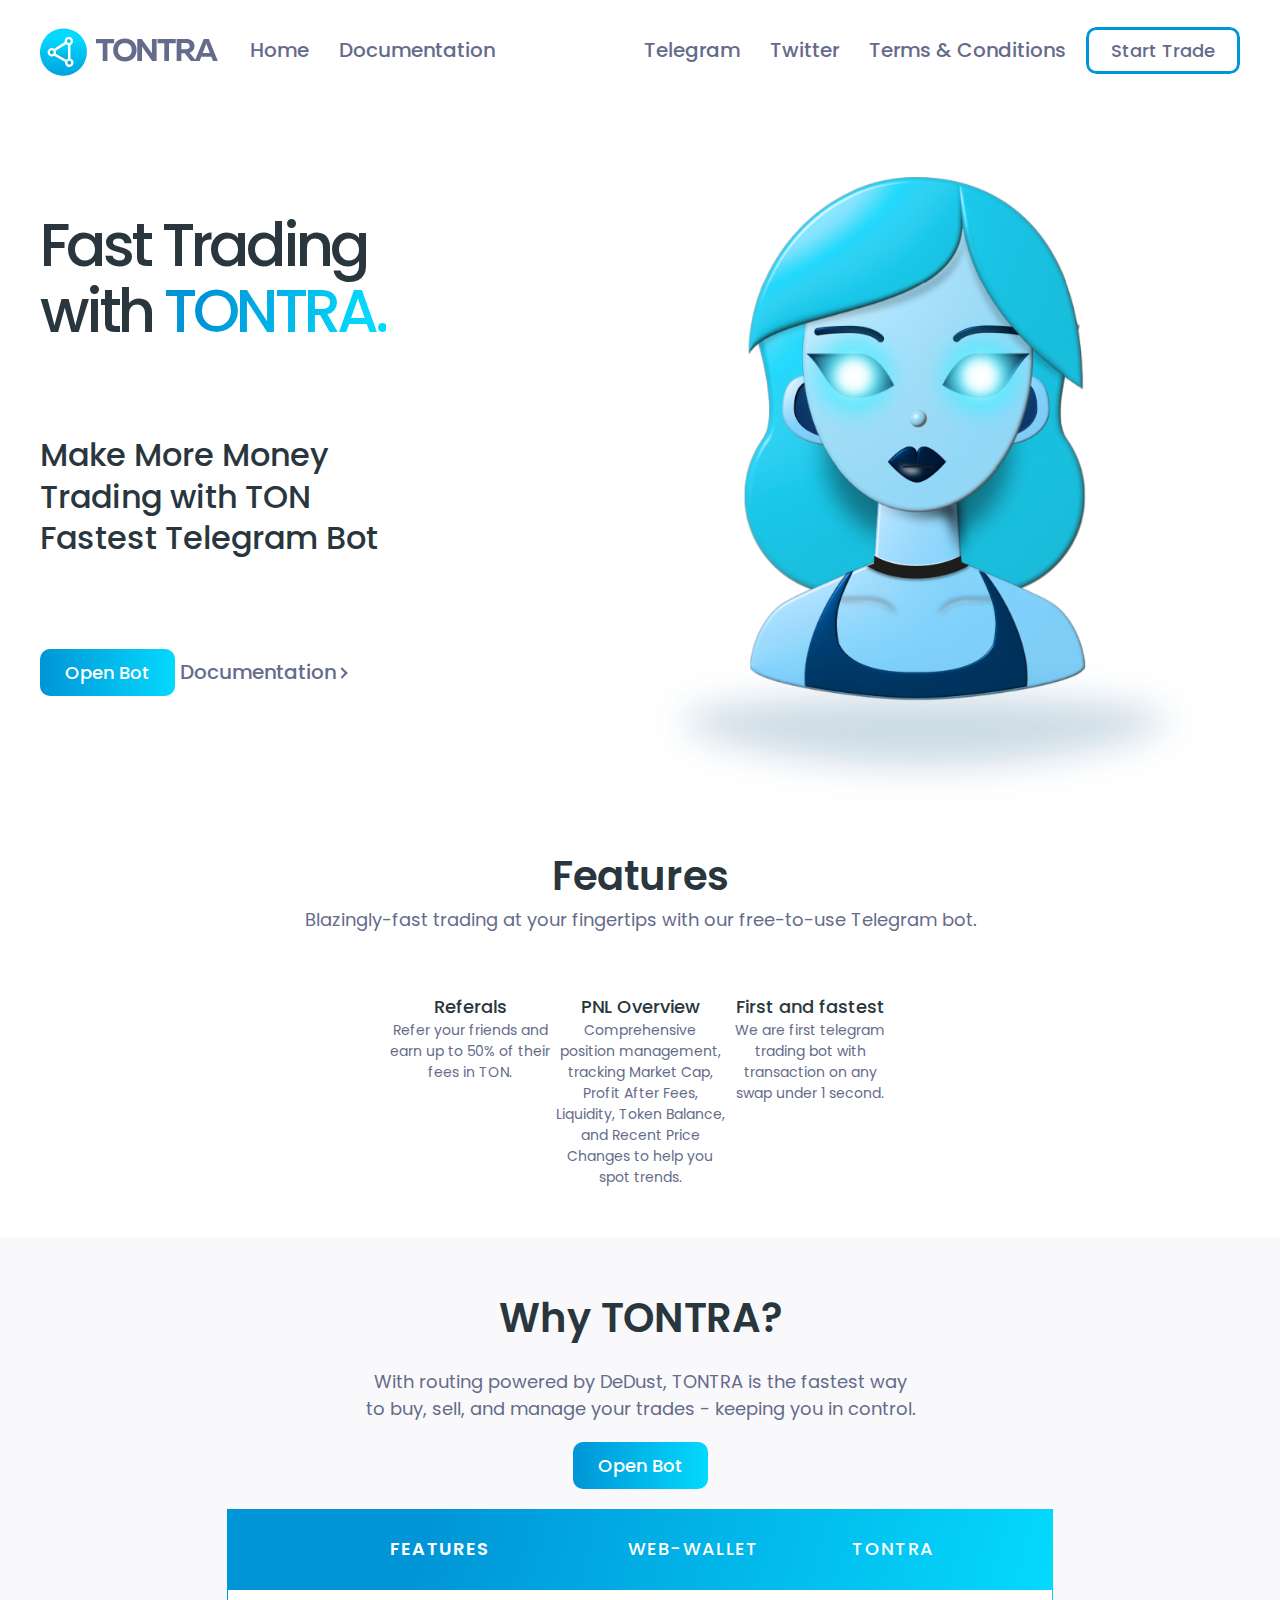
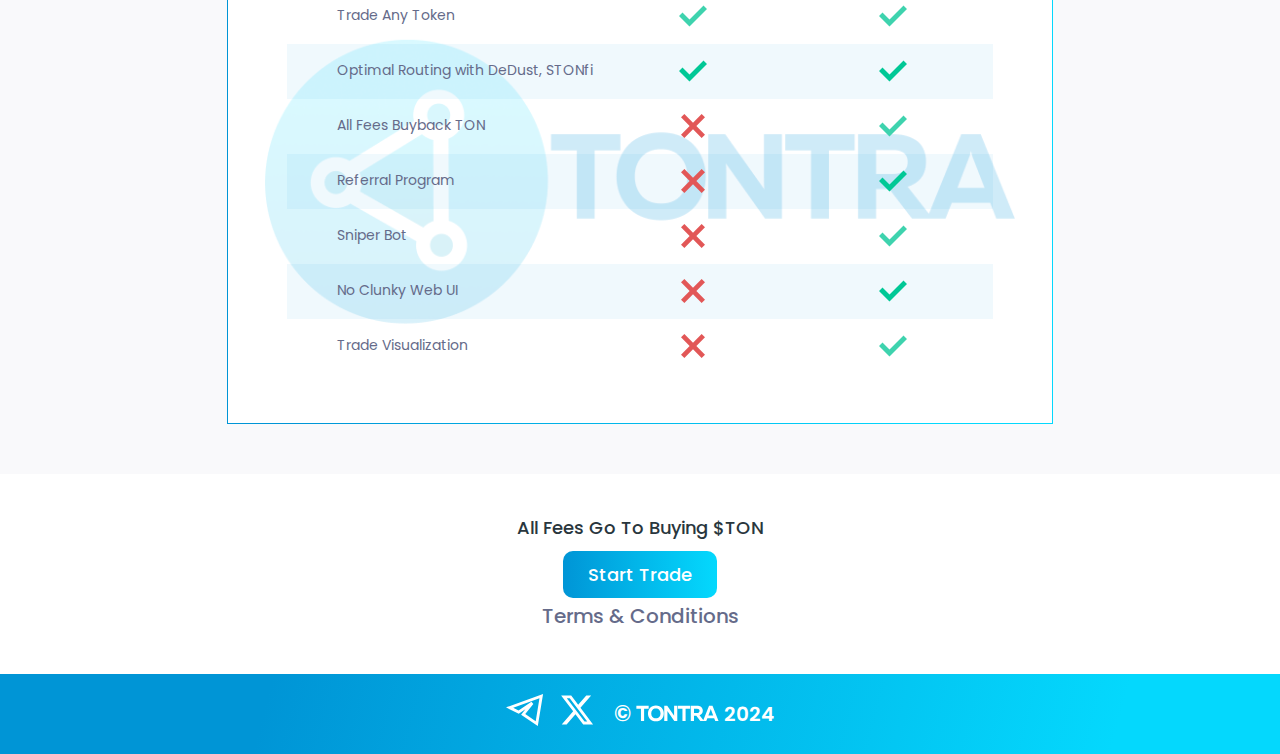
<file: index.html>
<!DOCTYPE html>
<html lang="en">
<head>
    <meta charset="UTF-8">
    <meta name="viewport" content="width=device-width, initial-scale=1.0">

    <link rel="icon" sizes="192x192" href="assets/images/favicon.png" type="image/png">
    <link rel="shortcut icon" href="assets/images/shortcuticon.png" type="image/png">
    <link rel="apple-touch-icon" href="assets/images/applefavicon.png" type="image/png">

    <link rel="stylesheet" href="style.css">
    <title>TONTRA - Fastest Telegram Bot in TON chain!</title>
</head>
<body>
    <header>
        <nav>
            <div class="left-nav">
                <div class="logo">
                    <img src="assets/images/header_logo.svg" height="65" width="190">
                </div>
                <ul>
                    <li><a href="index.html">Home</a></li>
                    <li><a href="#">Documentation</a></li>
                </ul>
            </div>
            <div class="right-nav">
                <ul>
                    <li><a href="#">Telegram</a></li>
                    <li><a href="#">Twitter</a></li>
                    <li><a href="termsandconditions.html">Terms & Conditions</a></li>
                </ul>
                <button class="bordered"><span>Start Trade</span></button>
            </div>
        </nav>
    </header>

    <main>
        <section id="hero-section">
            <div class="content">
                <div class="slogan">
                    <h1>Fast Trading <br>
                        with <span class="gradient-text">TONTRA.</span>
                    </h1>
                    <h3 class="subtitle">
                        Make More Money Trading with TON Fastest Telegram Bot
                    </h3>
                    <div>
                        <button><span>Open Bot</span></button>
                        <a class="button-link" href="#">Documentation</a>
                    </div>
                </div>
                <img class="avatar" src="assets/images/Tontra_avatar.png" alt="TONTRA avatar">
            </div>
        </section>
        <section id="features">
            <div class="content">
                <h2>Features</h2>
                <p>Blazingly-fast trading at your fingertips with our free-to-use Telegram bot.</p>
                <ul>
                    <li>
                        <div>
                            <h4>Referals</h4>
                            <p>Refer your friends and earn up to 50% of their fees in&nbsp;TON.</p>
                        </div>
                    </li>
                    <li>
                        <div>
                            <h4>PNL Overview</h4>
                            <p>Comprehensive position management, tracking Market Cap, Profit After Fees, Liquidity, Token Balance, and Recent Price Changes to help you spot trends.</p>
                        </div>
                    </li>
                    <li>
                        <div>
                            <h4>First and fastest</h4>
                            <p>We are first telegram trading bot with transaction on any swap under 1 second.</p>
                        </div>
                    </li>
                </ul>
            </div>
        </section>
        <section id="benefits">
            <div class="content">
                <h2>Why TONTRA?</h2>
                <p>With routing powered by DeDust, TONTRA is the fastest way to&nbsp;buy, sell, and manage your trades - keeping you in control.</p>
                <button><span>Open Bot</span></button>
                <div class="table-grid-wrapper">
                    <img class="table-img" src="assets/images/Logo_table_bg.png" alt="Table background">
                    <div class="comparison-table-grid">
                        <div class="table-header">features</div>
                        <div class="table-header">web-wallet</div>
                        <div class="table-header">tontra</div>

                        <div>Trade Any Token</div><div><img src="assets/images/odd_check.svg" alt="Check icon"></div><div><img src="assets/images/odd_check.svg" alt="Check icon"></div>
                        <div>Optimal Routing with DeDust, STONfi</div><div><img src="assets/images/even_check.svg" alt="Check icon"></div><div><img src="assets/images/even_check.svg" alt="Check icon"></div>
                        <div>All Fees Buyback TON</div><div><img src="assets/images/odd_cancel.svg" alt="Cancel icon"></div><div><img src="assets/images/odd_check.svg" alt="Check icon"></div>
                        <div>Referral Program</div><div><img src="assets/images/even_cancel.svg" alt="Cancel icon"></div><div><img src="assets/images/even_check.svg" alt="Check icon"></div>
                        <div>Sniper Bot</div><div><img src="assets/images/odd_cancel.svg" alt="Cancel icon"></div><div><img src="assets/images/odd_check.svg" alt="Check icon"></div>
                        <div>No Clunky Web UI</div><div><img src="assets/images/even_cancel.svg" alt="Cancel icon"></div><div><img src="assets/images/even_check.svg" alt="Check icon"></div>
                        <div>Trade Visualization</div><div><img src="assets/images/odd_cancel.svg" alt="Cancel icon"></div><div><img src="assets/images/odd_check.svg" alt="Check icon"></div>
                    </div>
                </div>
            </div>
        </section>
        <section id="action">
            <div class="content">
                <h4>All Fees Go To Buying $TON</h4>
                <button><span>Start Trade</span></button>
                <a href="termsandconditions.html">Terms & Conditions</a>
            </div>
        </section>
    </main>
    
    <footer>
        <div class="container">
            <div class="socials">
                <ul>
                    <li>
                        <a href="">
                            <img src="assets/images/Tg_logo.svg" alt="">
                        </a>
                    </li>
                    <li>
                        <a href="">
                            <img src="assets/images/X_logo.svg" alt="">
                        </a>
                    </li>
                </ul>
            </div>
            <div class="copyright">
                <span class="copyright-mark">&#169;</span>
                <img src="assets/images/Tontra_footer_logo.svg" alt="">
                <span>2024</span>
            </div>
        </div>
    </footer>
</body>
</html>
</file>
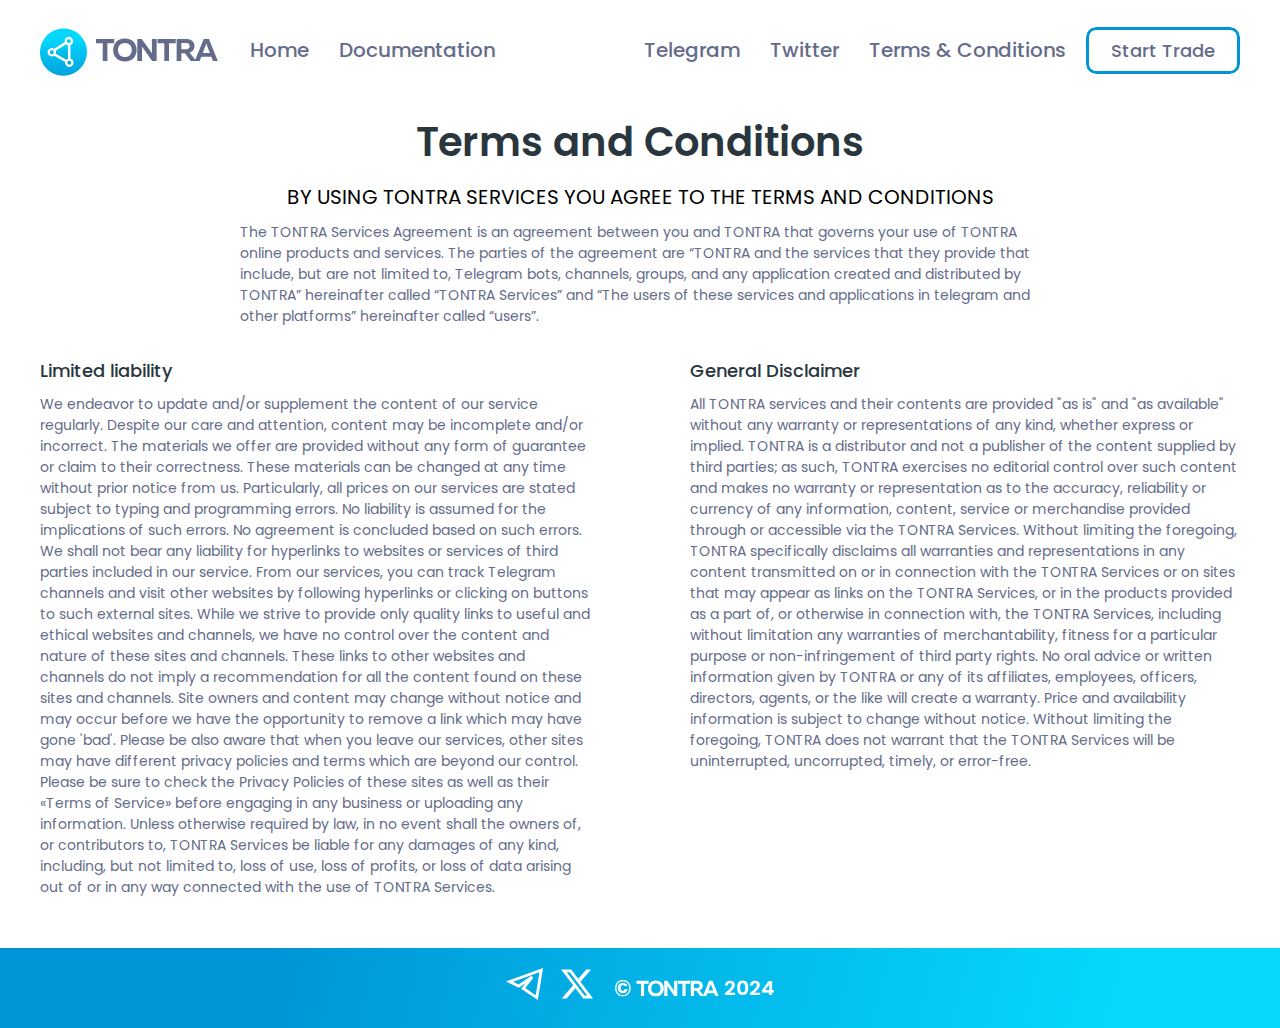
<file: termsandconditions.html>
<!DOCTYPE html>
<html lang="en">
<head>
    <meta charset="UTF-8">
    <meta name="viewport" content="width=device-width, initial-scale=1.0">

    <link rel="icon" sizes="192x192" href="assets/images/favicon.png" type="image/png">
    <link rel="shortcut icon" href="assets/images/shortcuticon.png" type="image/png">
    <link rel="apple-touch-icon" href="assets/images/applefavicon.png" type="image/png">

    <link rel="stylesheet" href="style.css">
    <title>TONTRA - Fastest Telegram Bot in TON chain!</title>
</head>
<body>
    <header>
        <nav>
            <div class="left-nav">
                <div class="logo">
                    <img src="assets/images/header_logo.svg" height="65" width="190">
                </div>
                <ul>
                    <li><a href="index.html">Home</a></li>
                    <li><a href="#">Documentation</a></li>
                </ul>
            </div>
            <div class="right-nav">
                <ul>
                    <li><a href="#">Telegram</a></li>
                    <li><a href="#">Twitter</a></li>
                    <li><a href="#">Terms & Conditions</a></li>
                </ul>
                <button class="bordered"><span>Start Trade</span></button>
            </div>
        </nav>
    </header>

    <main>
        <section id="terms-conditions">
            <div class="content">
                <h2>Terms and Conditions</h2>
                <span style="font-size: clamp(0.875rem, 0.625rem + 0.8333vw, 1.25rem);">BY USING TONTRA SERVICES YOU AGREE TO THE TERMS AND CONDITIONS</span>
                <p>The TONTRA Services Agreement is an agreement between you and TONTRA that governs your use of TONTRA online products and services. The parties of the agreement are “TONTRA and the services that they provide that include, but are not limited to, Telegram bots, channels, groups, and any application created and distributed by TONTRA” hereinafter called “TONTRA Services” and “The users of these services and applications in telegram and other platforms” hereinafter called “users”.</p>
                <article>
                    <aside>
                        <h3>Limited liability</h3>
                        <p>We endeavor to update and/or supplement the content of our service regularly. Despite our care and attention, content may be incomplete and/or incorrect. The materials we offer are provided without any form of guarantee or claim to their correctness. These materials can be changed at any time without prior notice from us. Particularly, all prices on our services are stated subject to typing and programming errors. No liability is assumed for the implications of such errors. No agreement is concluded based on such errors. We shall not bear any liability for hyperlinks to websites or services of third parties included in our service. From our services, you can track Telegram channels and visit other websites by following hyperlinks or clicking on buttons to such external sites. While we strive to provide only quality links to useful and ethical websites and channels, we have no control over the content and nature of these sites and channels. These links to other websites and channels do not imply a recommendation for all the content found on these sites and channels. Site owners and content may change without notice and may occur before we have the opportunity to remove a link which may have gone 'bad'. Please be also aware that when you leave our services, other sites may have different privacy policies and terms which are beyond our control. Please be sure to check the Privacy Policies of these sites as well as their «Terms of Service» before engaging in any business or uploading any information. Unless otherwise required by law, in no event shall the owners of, or contributors to, TONTRA Services be liable for any damages of any kind, including, but not limited to, loss of use, loss of profits, or loss of data arising out of or in any way connected with the use of TONTRA Services.</p>
                    </aside>
                    <aside>
                        <h3>General Disclaimer</h3>
                        <p>All TONTRA services and their contents are provided "as is" and "as available" without any warranty or representations of any kind, whether express or implied. TONTRA is a distributor and not a publisher of the content supplied by third parties; as such, TONTRA exercises no editorial control over such content and makes no warranty or representation as to the accuracy, reliability or currency of any information, content, service or merchandise provided through or accessible via the TONTRA Services. Without limiting the foregoing, TONTRA specifically disclaims all warranties and representations in any content transmitted on or in connection with the TONTRA Services or on sites that may appear as links on the TONTRA Services, or in the products provided as a part of, or otherwise in connection with, the TONTRA Services, including without limitation any warranties of merchantability, fitness for a particular purpose or non-infringement of third party rights. No oral advice or written information given by TONTRA or any of its affiliates, employees, officers, directors, agents, or the like will create a warranty. Price and availability information is subject to change without notice. Without limiting the foregoing, TONTRA does not warrant that the TONTRA Services will be uninterrupted, uncorrupted, timely, or error-free.</p>
                    </aside>
                </article>
            </div>
        </section>
    </main>
    
    <footer>
        <div class="container">
            <div class="socials">
                <ul>
                    <li>
                        <a href="">
                            <img src="assets/images/Tg_logo.svg" alt="">
                        </a>
                    </li>
                    <li>
                        <a href="">
                            <img src="assets/images/X_logo.svg" alt="">
                        </a>
                    </li>
                </ul>
            </div>
            <div class="copyright">
                <span class="copyright-mark">&#169;</span>
                <img src="assets/images/Tontra_footer_logo.svg" alt="">
                <span>2024</span>
            </div>
        </div>
    </footer>
</body>
</html>
</file>
<file: style.css>
/* http://meyerweb.com/eric/tools/css/reset/ 
   v2.0 | 20110126
   License: none (public domain)
*/
html, body, div, span, applet, object, iframe,
h1, h2, h3, h4, h5, h6, p, blockquote, pre,
a, abbr, acronym, address, big, cite, code,
del, dfn, em, img, ins, kbd, q, s, samp,
small, strike, strong, sub, sup, tt, var,
b, u, i, center,
dl, dt, dd, ol, ul, li,
fieldset, form, label, legend,
table, caption, tbody, tfoot, thead, tr, th, td,
article, aside, canvas, details, embed,
figure, figcaption, footer, header, hgroup,
menu, nav, output, ruby, section, summary,
time, mark, audio, video {
  margin: 0;
  padding: 0;
  border: 0;
  font-size: 100%;
  font: inherit;
  vertical-align: baseline;
}

/* HTML5 display-role reset for older browsers */
article, aside, details, figcaption, figure,
footer, header, hgroup, menu, nav, section {
  display: block;
}

body {
  line-height: 1;
}

ol, ul {
  list-style: none;
}

blockquote, q {
  quotes: none;
}

blockquote:before, blockquote:after,
q:before, q:after {
  content: "";
  content: none;
}

table {
  border-collapse: collapse;
  border-spacing: 0;
}

@font-face {
  font-family: "Poppins-Regular";
  src: url(assets/fonts/Poppins-Regular.ttf);
}
@font-face {
  font-family: "Poppins-Medium";
  src: url(assets/fonts/Poppins-Medium.ttf);
}
@font-face {
  font-family: "Poppins-SemiBold";
  src: url(assets/fonts/Poppins-SemiBold.ttf);
}
@font-face {
  font-family: "Poppins-Bold";
  src: url(assets/fonts/Poppins-Bold.ttf);
}
@font-face {
  font-family: "Poppins-Black";
  src: url(assets/fonts/Poppins-Black.ttf);
}
:root {
  --main-bg-color: #FFFFFF;
  --accent-bg-color: #F9F9FB;
  --additional-bg-color: #030303;
  --bypass-bg-color: rgb(0,149,214);
  --bypass-border-color: #0095D6;
  --gradient-bg-color: linear-gradient(105deg, rgba(0,149,214,1) 21%, rgba(4,216,253,1) 87%);
  --empty-bg-color: linear-gradient(105deg, rgba(0,149,214,0) 21%, rgba(4,216,253,0) 87%);
  --gradient-button-color: linear-gradient(90deg, rgba(0,149,214,1) 0%, rgba(4,216,253,1) 33%, rgba(1,105,168,1) 66%, rgba(1,176,213,1) 100%);
  --default-text-color: #656B8A;
  --title-text-color: #29363D;
  --outline-button-border: 3px solid var(--gradient-bg-color, #0095D6);
  --font: 18px "Poppins-Regular";
  --font-medium: "Poppins-Medium";
  --font-semibold: "Poppins-SemiBold";
}

html, body {
  height: 100%;
  width: 100%;
}

html, body, * {
  box-sizing: border-box;
}

body {
  background: var(--main-bg-color);
  font: var(--font);
  display: grid;
  grid-template-rows: auto 1fr auto;
}
body h1, body h3, body h4 {
  font-family: var(--font-medium);
  color: var(--title-text-color);
}
body h2 {
  font-size: clamp(1.25rem, 0.4167rem + 2.7778vw, 2.5rem);
  font-family: var(--font-semibold);
  color: var(--title-text-color);
}
body h1 {
  font-size: clamp(2.5rem, 1.6667rem + 2.7778vw, 3.75rem);
  letter-spacing: -0.25rem;
  line-height: 110%;
  color: var(--title-text-color);
}
body h1 span.gradient-text {
  background: var(--gradient-bg-color);
  -webkit-background-clip: text;
  -webkit-text-fill-color: transparent;
}
body h3.subtitle {
  font-size: clamp(1.25rem, 0.75rem + 1.6667vw, 2rem);
  line-height: 130%;
}
body p, body a {
  color: var(--default-text-color, #656B8A);
}
body a {
  text-decoration: none;
  font-size: clamp(0.875rem, 0.625rem + 0.8333vw, 1.25rem);
  transition: color 0.3s linear;
  font-family: var(--font-medium);
  line-height: 80%;
}
body a:hover {
  color: var(--bypass-border-color, #0095D6);
}
body a.button-link {
  position: relative;
}
body a.button-link:after {
  content: "";
  position: absolute;
  right: -10px;
  top: calc(50% + 1px);
  display: block;
  height: 6px;
  width: 6px;
  border-left: 2px solid var(--default-text-color, #656B8A);
  border-bottom: 2px solid var(--default-text-color, #656B8A);
  transform: translateY(-50%) rotate(225deg);
  transition: all 0.3s linear;
}
body a.button-link:hover:after {
  border-left: 2px solid var(--bypass-border-color, #0095D6);
  border-bottom: 2px solid var(--bypass-border-color, #0095D6);
}
body button {
  padding: 10px 25px;
  color: var(--main-bg-color, #FFFFFF);
  border-radius: 10px;
  border: none;
  outline: none;
  font-size: clamp(0.875rem, 0.7083rem + 0.5556vw, 1.125rem);
  font-family: var(--font-medium);
  position: relative;
  overflow: hidden;
  max-width: -moz-fit-content;
  max-width: fit-content;
}
body button > span {
  z-index: 9;
  position: relative;
  display: block;
  white-space: nowrap;
}
body button:after {
  content: "";
  background: var(--gradient-button-color);
  height: 100%;
  width: 300%;
  position: absolute;
  left: 0;
  top: 0;
  z-index: 2;
  transition: transform 0.3s linear;
}
body button:hover {
  cursor: pointer;
}
body button:hover:after {
  transform: translateX(-60%);
}
body button.bordered {
  background: transparent;
  color: var(--default-text-color, #29363D);
  transition: all 0.4s linear;
  transform: translateY(-6px);
  margin-left: 20px;
}
body button.bordered > span {
  transition: all 0.4s linear;
}
body button.bordered:before {
  content: "";
  display: block;
  box-shadow: inset 0 0 0 3px var(--bypass-border-color, #0095D6);
  position: absolute;
  left: 0;
  top: 0;
  width: 100%;
  height: 100%;
  z-index: 1;
  border-radius: 10px;
  transition: box-shadow 0.4s linear;
}
body button.bordered:after {
  opacity: 0;
  background: var(--gradient-bg-color, #0095D6);
  width: 100%;
  height: 100%;
  border-radius: 10px;
  transition: all 0.4s linear;
}
body button.bordered:hover > span {
  color: var(--main-bg-color, #FFFFFF);
}
body button.bordered:hover:before {
  box-shadow: inset 0 0 0 0px transparent;
}
body button.bordered:hover:after {
  transform: none;
  opacity: 1;
  background: var(--gradient-bg-color, #0095D6);
}
body header {
  width: 100%;
  padding: 20px 10px;
}
body header nav {
  min-height: 48px;
  display: flex;
  align-items: center;
  justify-content: space-between;
  max-width: 1200px;
  margin: 0 auto;
}
body header nav > div {
  display: flex;
  align-items: center;
}
body header nav > div .logo {
  transform: translateX(-10px);
}
body header nav > div ul {
  display: flex;
  align-items: center;
  transform: translateY(-6px);
  gap: clamp(0.625rem, -0.2083rem + 2.7778vw, 1.875rem);
}
body header nav > div ul li:first-of-type {
  margin-left: 20px;
}
body main section {
  width: 100%;
  padding: 0 10px;
  overflow-x: clip;
}
body main section .content {
  display: flex;
  flex-direction: column;
  position: relative;
  margin: 0 auto;
  max-width: 1200px;
  min-width: -moz-fit-content;
  min-width: fit-content;
  padding: 100px 0 50px 0;
}
body main section#hero-section .slogan {
  display: flex;
  flex-direction: column;
  gap: 90px;
}
body main section#hero-section h3 {
  max-width: 350px;
}
body main section#hero-section .avatar {
  width: 100%;
  max-width: 570px;
  height: auto;
  -o-object-fit: cover;
     object-fit: cover;
  position: absolute;
  top: 50%;
  transform: translateY(-40%);
  right: 2.5%;
  z-index: -1;
  transition: all 0.3s linear;
}
body main section#features .content h2, body main section#features .content h4, body main section#features .content p {
  text-align: center;
}
body main section#features .content ul {
  display: flex;
  margin: 0 auto;
}
body main section#features .content ul > li {
  max-width: 170px;
  padding-top: 60px;
}
body main section#features .content ul > li div {
  transition: transform 0.3s linear;
}
body main section#features .content ul > li p {
  font-size: clamp(0.75rem, 0.6667rem + 0.2778vw, 0.875rem);
}
body main section#features .content ul > li * {
  cursor: default;
}
body main section#features .content ul > li:hover div {
  transform: translateY(-50px);
}
body main section#benefits {
  background: var(--accent-bg-color, #F9F9FB);
}
body main section#benefits .content {
  padding-top: 50px;
  align-items: center;
  text-align: center;
  gap: 20px;
}
body main section#benefits .content > p {
  max-width: 590px;
}
body main section#benefits .content .table-grid-wrapper {
  position: relative;
}
body main section#benefits .content .table-grid-wrapper .table-img {
  position: absolute;
  max-width: 750px;
  width: 100%;
  height: auto;
  -o-object-fit: cover;
     object-fit: cover;
  top: 53%;
  left: 50%;
  transform: translate(-50%, -50%);
  z-index: 2;
}
body main section#benefits .content .comparison-table-grid {
  display: grid;
  grid-template-rows: 80px repeat(7, 55px) 50px;
  grid-template-columns: minmax(150px, 1fr) repeat(2, minmax(auto, 200px));
  max-width: 900px;
  width: 100%;
  padding: 0 clamp(0.625rem, -1.4583rem + 6.9444vw, 3.75rem);
  background: var(--gradient-bg-color, #0095D6);
  position: relative;
}
body main section#benefits .content .comparison-table-grid:before {
  content: "";
  display: block;
  background: var(--main-bg-color, #FFFFFF);
  position: absolute;
  width: calc(100% - 2px);
  height: calc(100% - 82px);
  left: 1px;
  bottom: 1px;
  z-index: 1;
}
body main section#benefits .content .comparison-table-grid > div {
  z-index: 9;
  font-size: clamp(0.75rem, 0.6667rem + 0.2778vw, 0.875rem);
}
body main section#benefits .content .comparison-table-grid > div > img {
  position: relative;
  top: 50%;
  transform: translateY(-50%);
}
body main section#benefits .content .comparison-table-grid > div:nth-child(3n+4) {
  display: flex;
  align-items: center;
  height: 100%;
  text-align: left;
  padding-left: clamp(0.3125rem, -1.5625rem + 6.25vw, 3.125rem);
  color: var(--default-text-color, #29363D);
  line-height: 85%;
}
body main section#benefits .content .comparison-table-grid > div:nth-child(6n+7), body main section#benefits .content .comparison-table-grid > div:nth-child(6n+8), body main section#benefits .content .comparison-table-grid > div:nth-child(6n+9) {
  background: rgba(0, 149, 214, 0.06);
}
body main section#benefits .content .comparison-table-grid div.table-header {
  text-transform: uppercase;
  font-size: clamp(0.8rem, 0.5867rem + 0.7111vw, 1.12rem);
  letter-spacing: 0.1rem;
  font-family: var(--font-medium, "Poppins-Medium");
  align-self: center;
  color: var(--main-bg-color, #FFFFFF);
}
body main section#benefits .content .comparison-table-grid div.table-header:first-child {
  font-family: var(--font-semibold);
}
body main section#action .content {
  padding-top: 40px;
  text-align: center;
  align-items: center;
  gap: 10px;
}
body main section#terms-conditions .content {
  padding-top: 0px;
  text-align: center;
  align-items: center;
  gap: 10px;
  min-width: unset;
}
body main section#terms-conditions .content p {
  font-size: 14px;
  text-align: left;
  line-height: 150%;
}
body main section#terms-conditions .content > p:first-of-type {
  max-width: 800px;
}
body main section#terms-conditions .content > article {
  display: grid;
  grid-template-columns: 1fr 1fr;
  gap: 100px;
  padding-top: 20px;
}
body main section#terms-conditions .content > article > aside {
  text-align: left;
}
body main section#terms-conditions .content > article > aside h3 {
  margin-bottom: 10px;
}
body footer {
  background: var(--gradient-bg-color);
  color: var(--main-bg-color);
  font-family: var(--font-semibold);
  font-size: 20px;
  display: flex;
  align-items: center;
  justify-content: center;
  height: 80px;
}
body footer .container {
  display: flex;
  align-items: center;
}
body footer .container div.copyright {
  display: flex;
  align-items: center;
  gap: 5px;
  margin-left: 20px;
}
body footer .container div.copyright span.copyright-mark {
  font-size: 22px;
}
body footer .container ul {
  display: flex;
  align-items: center;
  gap: 17px;
}

@media all and (max-width: 1000px) {
  body header {
    padding-top: 0px;
  }
  body header nav {
    display: grid;
    grid-template-columns: 1fr 1fr;
  }
  body header nav > div {
    display: grid;
    grid-template-rows: 70px auto;
  }
  body header nav > div .logo {
    transform: translateX(-10px);
  }
  body header nav > div ul {
    display: flex;
    align-items: center;
    transform: translateY(-6px);
    gap: clamp(0.625rem, -0.2083rem + 2.7778vw, 1.875rem);
  }
  body header nav > div ul li:first-of-type {
    margin-left: 0px;
  }
  body header nav > div:last-of-type {
    align-items: end;
  }
  body header nav > div:last-of-type ul {
    order: 2;
    justify-content: flex-end;
  }
  body header nav > div:last-of-type ul li:last-of-type {
    white-space: nowrap;
  }
  body header nav > div:last-of-type .bordered {
    align-self: center;
    justify-self: end;
  }
  body main section#hero-section .avatar {
    transform: translateY(-40%);
    right: -10%;
  }
}
@media all and (max-width: 768px) {
  body main section#terms-conditions article {
    display: contents !important;
  }
  body main section#terms-conditions article > aside:last-of-type {
    padding-top: 5px;
  }
}
@media all and (max-width: 600px) {
  body header nav ul li {
    white-space: normal !important;
    width: -moz-min-content;
    width: min-content;
  }
  body header nav ul li > a {
    line-height: 50% !important;
  }
  body header nav .bordered {
    margin: 0;
    transform: translateY(8px);
  }
  body main section .content {
    padding: 50px 0 50px 0;
  }
  body main section#hero-section .avatar {
    right: -40%;
  }
  body main section#features .content {
    padding-top: 70px;
  }
}
@media all and (max-width: 480px) {
  body header nav > div {
    display: contents;
  }
  body header nav ul {
    flex-direction: column;
    align-items: flex-start !important;
    justify-content: center !important;
    transform: translateY(-15px);
    text-align: left;
    gap: 2px !important;
    grid-column: span 2;
  }
  body header nav ul > li {
    white-space: nowrap !important;
  }
  body header nav .bordered {
    grid-column: 2;
    grid-row: 1;
    transform: translateY(-6px);
  }
  body main section#features ul {
    flex-direction: column;
  }
}/*# sourceMappingURL=style.css.map */
</file>
